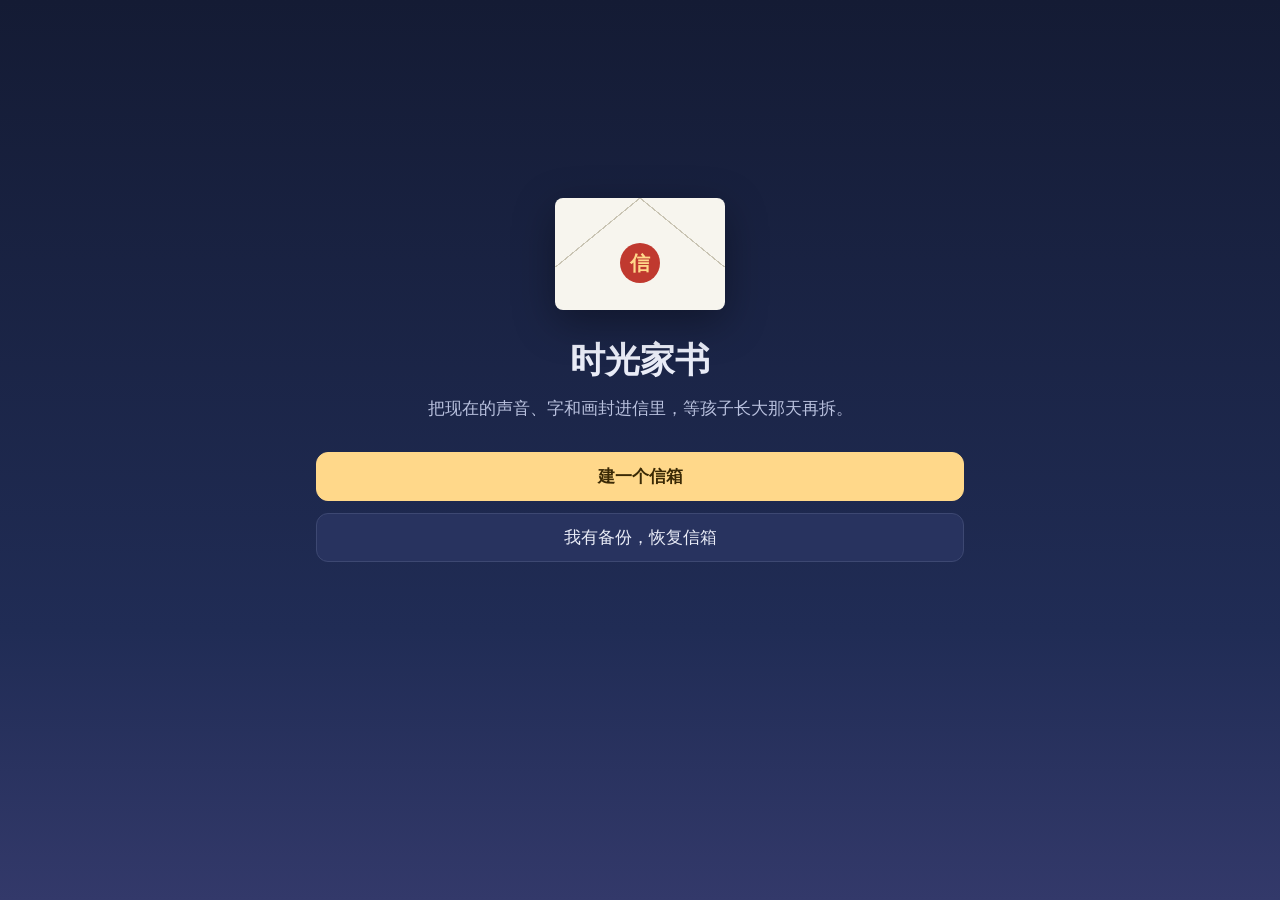
<file: index.html>
<!doctype html>
<html lang="zh-CN">
<head>
  <meta charset="utf-8">
  <meta name="viewport" content="width=device-width, initial-scale=1, viewport-fit=cover">
  <meta http-equiv="Content-Security-Policy" content="default-src 'self'; connect-src 'self' https://api.github.com; img-src 'self' blob: data:; media-src 'self' blob:; style-src 'self' 'unsafe-inline'; object-src 'none'; base-uri 'none'">
  <meta name="referrer" content="no-referrer">
  <title>时光家书</title>
  <meta name="theme-color" content="#141b34">
  <link rel="manifest" href="manifest.webmanifest">
  <link rel="icon" href="icon.svg" type="image/svg+xml">
  <link rel="apple-touch-icon" href="icon.svg">
  <meta name="apple-mobile-web-app-capable" content="yes">
  <meta name="apple-mobile-web-app-title" content="时光家书">
  <link rel="stylesheet" href="css/style.css">
</head>
<body>
  <main id="main"></main>
  <div id="toast" role="status"></div>
  <noscript>请开启 JavaScript。</noscript>
  <script type="module" src="js/app.js"></script>
</body>
</html>
</file>
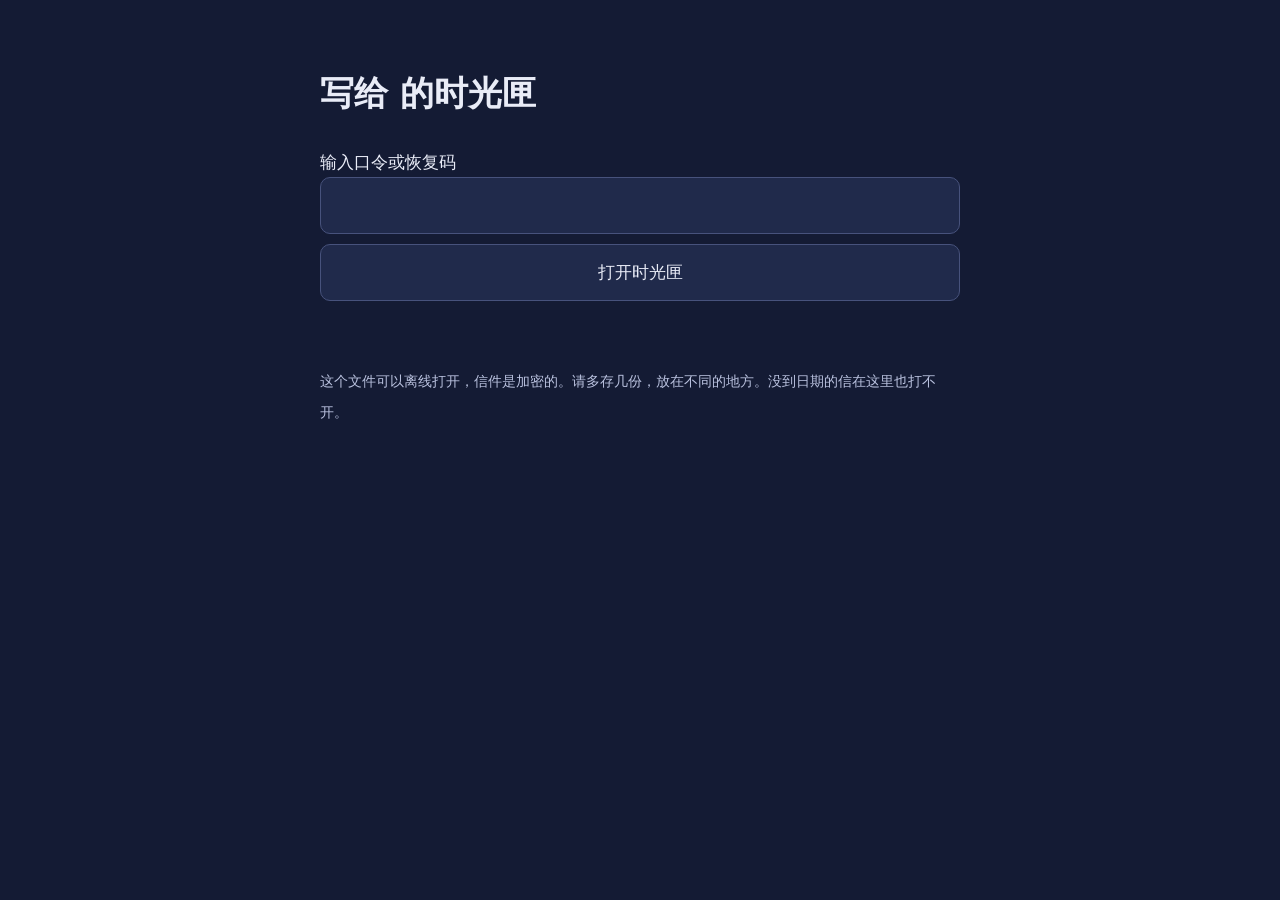
<file: reader.template.html>
<!doctype html>
<html lang="zh-CN">
<head>
<meta charset="utf-8">
<meta name="viewport" content="width=device-width, initial-scale=1">
<meta http-equiv="Content-Security-Policy" content="default-src 'none'; script-src 'unsafe-inline'; style-src 'unsafe-inline'; img-src blob:; media-src blob:">
<title>时光匣</title>
<style>
body{margin:0;background:#141b34;color:#e9ecf7;font:17px/1.8 system-ui,"PingFang SC","Microsoft YaHei",sans-serif}
main{max-width:640px;margin:0 auto;padding:40px 16px}
input,button{font:inherit;padding:12px 14px;border-radius:10px;border:1px solid #47527c;background:#202a4b;color:inherit;width:100%;box-sizing:border-box}
button{cursor:pointer;margin-top:10px}button:disabled{opacity:.6;cursor:default}
.item{display:flex;justify-content:space-between;gap:12px;text-align:left}small{color:#b9c1de}
.paper{background:#f7f5ee;color:#222a3a;padding:24px;border-radius:6px;margin-top:10px}.text{white-space:pre-wrap}.q{color:#6a5f4b;margin-bottom:0}
img{max-width:100%;margin-top:12px}audio{width:100%;margin-top:12px}#msg{color:#ffc978;min-height:1.8em}
</style>
</head>
<body>
<main>
<h1>写给 <span id="name"></span> 的时光匣</h1>
<p id="info"></p>
<form id="form"><label for="pass">输入口令或恢复码</label><input id="pass" type="password" autocomplete="off" required><button>打开时光匣</button></form>
<p id="msg" role="status"></p>
<div id="list"></div>
<p><small>这个文件可以离线打开，信件是加密的。请多存几份，放在不同的地方。没到日期的信在这里也打不开。</small></p>
</main>
<script id="timebox" type="application/json">__DATA__</script>
<script>
(function () {
/*__JS__*/
})();
</script>
</body>
</html>
</file>
<file: css/style.css>
:root{--night:#141b34;--panel:#1d2647;--line:#3d4872;--ink:#e9ecf7;--soft:#b9c1de;--gold:#ffd88a;--wax:#c0392f;--paper:#f7f5ee;--paperink:#222a3a}
*{box-sizing:border-box}
html{background:var(--night);-webkit-text-size-adjust:100%}
body{margin:0;min-height:100vh;color:var(--ink);background:linear-gradient(#141b34,#202c55 70%,#33396a);background-attachment:fixed;font:17px/1.7 system-ui,-apple-system,"PingFang SC","Microsoft YaHei",sans-serif}
main{max-width:680px;margin:0 auto;padding:calc(20px + env(safe-area-inset-top)) 16px calc(40px + env(safe-area-inset-bottom))}
h1,h2,.letter,.paper,.prompt{font-family:"Songti SC","STSong","Noto Serif SC","SimSun",serif}
h1{font-size:1.7rem;line-height:1.3;margin:0}h2{font-size:1.15rem;margin:0 0 6px}
p{margin:.4em 0}
a{color:inherit}
button,.btn,input,select,textarea{font:inherit;color:inherit}
button,.btn{display:inline-block;min-height:46px;padding:9px 16px;border:1px solid var(--line);border-radius:12px;background:#28335f;text-align:center;text-decoration:none;cursor:pointer}
button:active,.btn:active{transform:translateY(1px)}
button:disabled{opacity:.6}
.primary{background:var(--gold);border-color:var(--gold);color:#3a2905;font-weight:600}
main>.btn,.card>button.primary,.hero>button,.hero>.btn{display:block;width:100%;margin-top:12px}
.small{min-height:38px;padding:4px 12px;font-size:.9rem}
:focus-visible{outline:3px solid var(--gold);outline-offset:2px}
input,select,textarea{width:100%;min-height:46px;padding:10px 12px;border:1px solid var(--line);border-radius:10px;background:#121936;color-scheme:dark}
textarea{resize:vertical;line-height:1.8}
.letter{background:var(--paper);color:var(--paperink);border:0;font-size:1.15rem;padding:18px}
.letter::placeholder{color:#767263}
.field{display:block;margin:12px 0}.field>span,.lbl{display:block;font-size:.95rem;color:var(--soft);margin-bottom:4px}
.card{background:rgba(29,38,71,.88);border:1px solid var(--line);border-radius:16px;padding:18px;margin-top:16px}
.note{font-size:.92rem;color:var(--soft)}
.row{display:flex;flex-wrap:wrap;gap:10px;margin-top:12px;align-items:center}.row>.btn{flex:1}
.bar{display:flex;flex-direction:column;gap:4px}.back{color:var(--soft);text-decoration:none;padding:6px 0;align-self:flex-start}
.top p,.count{color:var(--soft)}
.sky{position:relative;height:min(46vh,380px);margin:14px 0 8px}
.sky>p{position:absolute;inset:42% 0 auto;text-align:center;color:var(--soft)}
.star{position:absolute;width:7px;height:7px;margin:-3px;border-radius:50%;background:#fff;box-shadow:0 0 8px 1px rgba(255,255,255,.65)}
.star.kid{background:var(--gold);box-shadow:0 0 10px 2px rgba(255,216,138,.7)}
.star.ready{width:13px;height:13px;margin:-6px;animation:tw 1.8s ease-in-out infinite alternate}
@keyframes tw{to{transform:scale(1.5);opacity:.65}}
.tip{display:block;padding:11px 14px;margin-top:10px;border-radius:12px;border:1px solid var(--line);background:rgba(29,38,71,.88)}
.tip.gold{border-color:var(--gold);color:var(--gold)}
.promptrow{display:flex;gap:12px;align-items:center;justify-content:space-between;margin:10px 0}.promptrow button{flex:none}
.prompt{font-size:1.12rem;margin:0;color:var(--gold)}
.chips{display:flex;flex-wrap:wrap;gap:8px}.chips button{border-radius:99px}.chips .on{background:var(--gold);color:#3a2905;border-color:var(--gold)}
.rec{background:var(--wax);border-color:var(--wax);color:#fff}
.files{display:grid;gap:10px;margin-top:12px}.file{display:flex;align-items:center;gap:10px}.file img{max-height:140px;max-width:65%;border-radius:8px}.file audio{flex:1;min-width:0}
audio{width:100%}
.pad{width:100%;border-radius:10px;touch-action:none;margin-top:12px;cursor:crosshair}.ink{width:46px;padding:0;border:2px solid #fff;border-radius:50%}
details{margin-top:14px}summary{cursor:pointer;min-height:44px;padding:8px 0}
.works{display:flex;flex-wrap:wrap;gap:8px;margin-top:10px}
.year{margin:22px 0 4px;color:var(--soft)}
.env{display:grid;grid-template-columns:1fr auto;padding:13px 16px;margin-top:8px;border:1px solid var(--line);border-radius:10px;background:rgba(29,38,71,.88);text-decoration:none}
.env span{grid-column:1;font-size:.9rem;color:var(--soft)}.env em{grid-column:2;grid-row:1/3;align-self:center;font-style:normal;font-size:.92rem;color:var(--soft);padding-left:10px}
.env.can{border-color:var(--gold)}.env.can em{color:var(--gold)}
.empty{text-align:center;margin:40px 0 16px;color:var(--soft)}
.paper{background:var(--paper);color:var(--paperink);padding:26px 22px;border-radius:6px;margin-top:16px;font-size:1.12rem;line-height:1.95;overflow-wrap:anywhere}
.paper .meta,.paper .q,.paper dt{color:#6a5f4b;font-size:.95rem;margin-bottom:0}.paper .txt,.paper dd{white-space:pre-wrap}.paper dd{margin:0 0 10px}
.paper img{max-width:100%;margin-top:14px}.paper audio{margin-top:14px}
.code p{font:600 1.3rem/1.7 ui-monospace,Consolas,monospace;letter-spacing:.04em}.code small{display:block;line-height:1.6}
.hero{min-height:80vh;display:flex;flex-direction:column;justify-content:center;text-align:center}.hero p{margin:10px 0 18px;color:var(--soft)}.hero h1{font-size:2.2rem}
.envelope{width:170px;height:112px;margin:0 auto 28px;background:var(--paper);border-radius:8px;position:relative;box-shadow:0 12px 40px rgba(0,0,0,.35);overflow:hidden}
.envelope::before{content:"";position:absolute;inset:0;background:linear-gradient(to bottom right,transparent 49.4%,#c9c4b3 49.5%,#c9c4b3 50.5%,transparent 50.6%) 0 0/50% 62% no-repeat,linear-gradient(to bottom left,transparent 49.4%,#c9c4b3 49.5%,#c9c4b3 50.5%,transparent 50.6%) 100% 0/50% 62% no-repeat}
.envelope i{position:absolute;left:50%;top:58%;width:40px;height:40px;margin:-20px;border-radius:50%;background:var(--wax)}
.envelope i::after{content:"信";color:var(--gold);font:600 20px/40px "Songti SC","SimSun",serif;display:block}
.seal .envelope{animation:drop .7s ease-out}.seal .envelope i{animation:stamp .45s .65s cubic-bezier(.2,1.6,.4,1) both}
@keyframes drop{from{transform:translateY(-60px);opacity:0}}
@keyframes stamp{from{transform:scale(3);opacity:0}}
#toast{position:fixed;left:50%;bottom:calc(24px + env(safe-area-inset-bottom));transform:translate(-50%,20px);width:max-content;max-width:88vw;padding:11px 18px;border-radius:12px;background:#f7f5ee;color:#222a3a;opacity:0;pointer-events:none;transition:.25s;z-index:9}
#toast.on{opacity:1;transform:translate(-50%,0)}
@media (prefers-reduced-motion:reduce){*{animation:none!important;transition:none!important}}
@media print{body{background:#fff;color:#000}.bar,.card>:not(.code),#toast{display:none!important}.card{border:0;background:none}}
</file>
